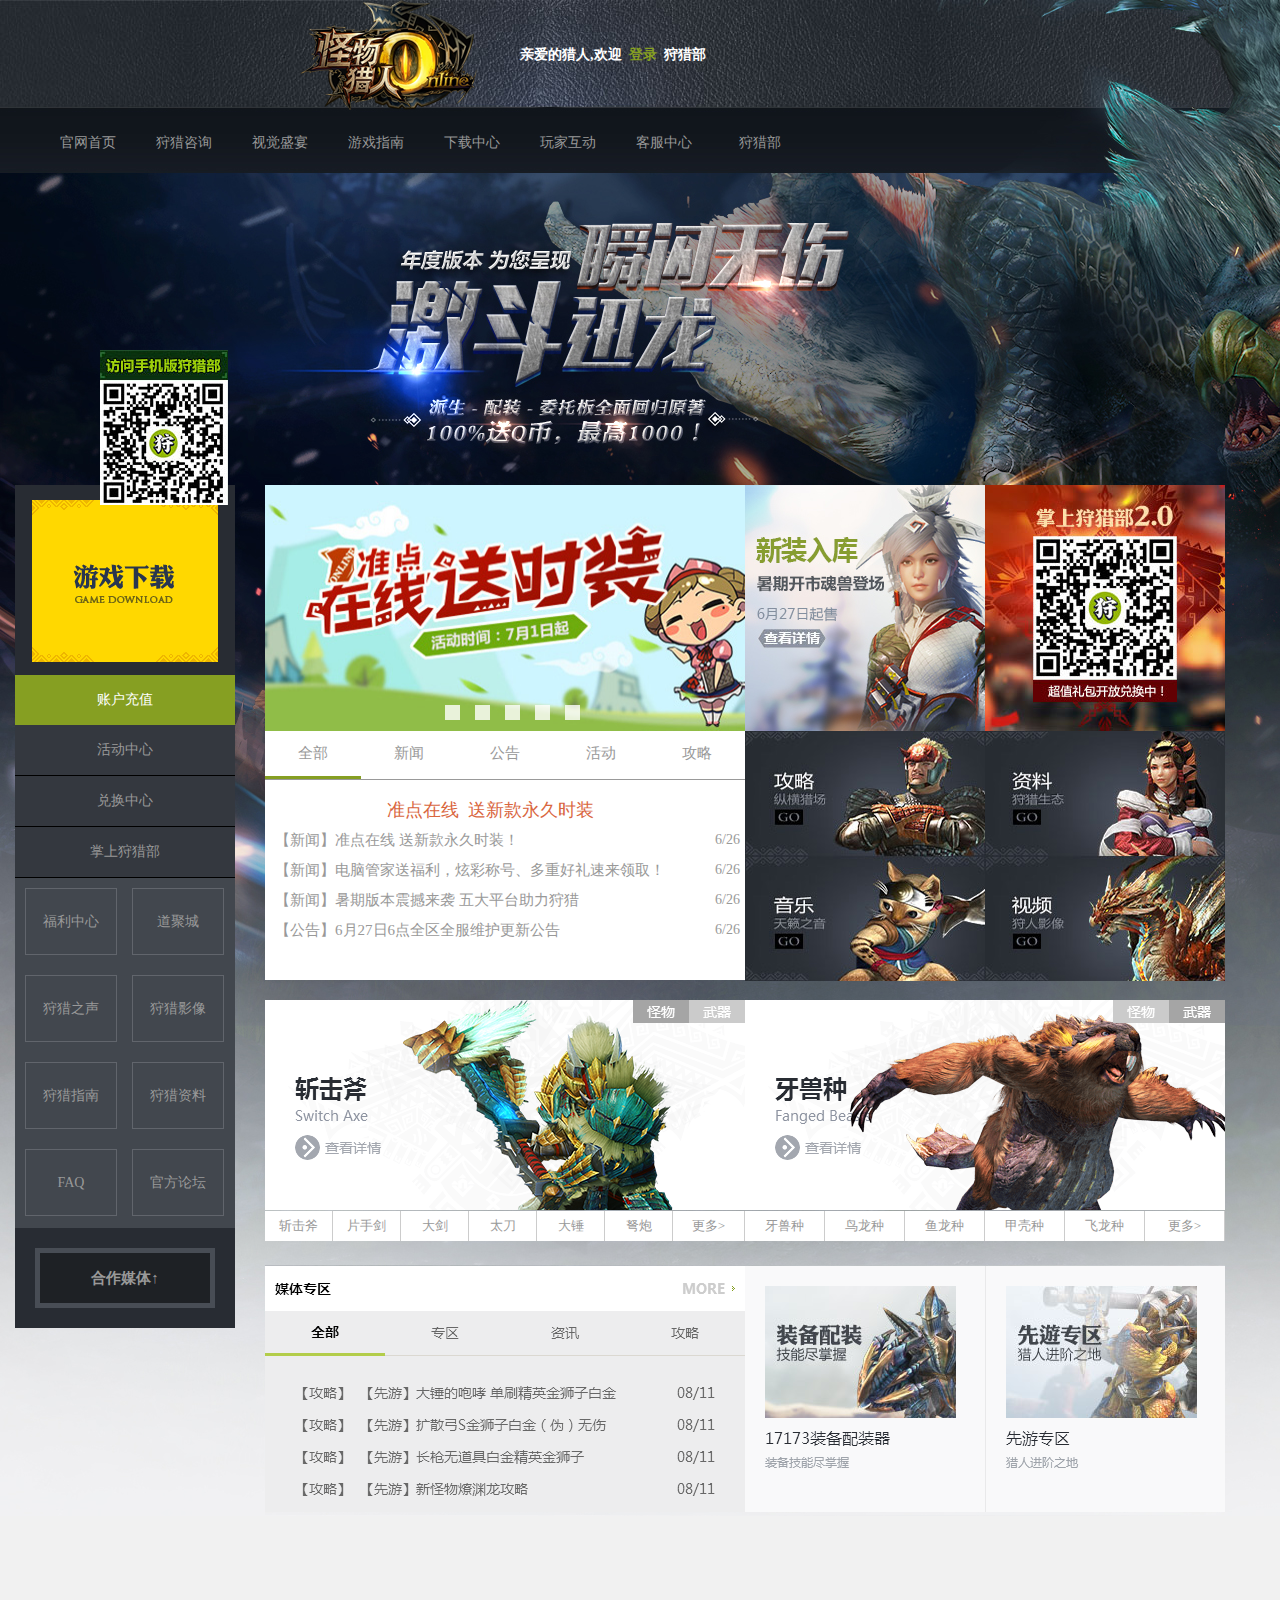
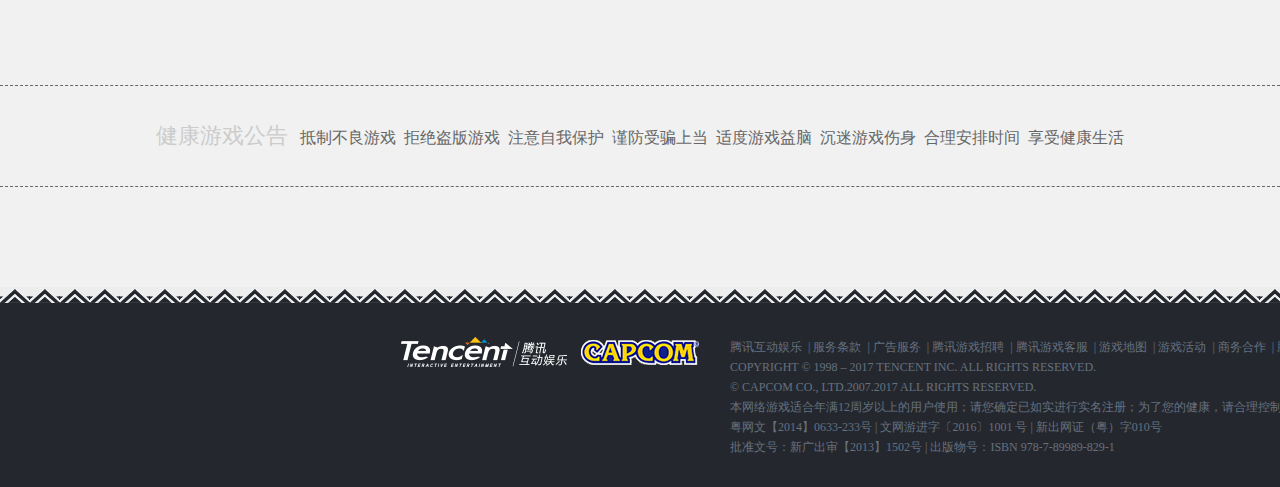
<file: MHO/index.html>
<!DOCTYPE html>
<html>
<head>
	<meta charset="utf-8">
	<meta http-equiv="X-UA-Compatible" content="IE=edge">
	<title>怪物猎人Online-MHO-官方网站-所有猎人在此集结</title>
	<link href="images/icon.ico" rel="shortcut icon">
	<link rel="stylesheet" type="text/css" href="css/style.css"/>
	<script src="js/jquery-3.1.1.min.js" type="text/javascript" charset="utf-8"></script>
	<script src="js/custom.js" type="text/javascript" charset="utf-8"></script>
</head>
<body>	
	<h1 class="h">怪物猎人OL</h2>	
		<div id="top">
			<h2><span>亲爱的猎人,欢迎<a href="">&ensp;登录&ensp;</a>狩猎部</span></h2>
		</div>
		<div id="nav">
			<div id="nav_row">
				<ul class="ulone">
					<li><a href="index.html" >官网首页</a></li>
					<li class="nav1"><a href="狩猎咨询.html">狩猎咨询</a>
						<ul class="nav2">
							<li><a href="#" target="_blank">官方新闻</a></li>
							<li><a href="#" target="_blank">官方公告</a></li>
							<li><a href="#" target="_blank">官方活动</a></li>
							<li><a href="#" target="_blank">官方攻略</a></li>
						</ul>
					</li>

					<li class="nav1"><a href="狩猎影像.html" target="_blank">视觉盛宴</a>
						<ul class="nav2">
							<li><a href="#" target="_blank">狩猎影像</a></li>
							<li><a href="#" target="_blank">龙珠视频</a></li>
							<li><a href="#" target="_blank">音频中心</a></li>
							<li><a href="#" target="_blank">高清壁纸</a></li>
							<li><a href="#" target="_blank">高清图集</a></li>
						</ul>
					</li>

					<li class="nav1"><a href="游戏指南.html" target="_blank">游戏指南</a>
						<ul class="nav2">
							<li><a href="狩猎部.html" target="_blank">狩猎部</a></li>
							<li><a href="#" target="_blank">狩猎指南</a></li>
							<li><a href="#" target="_blank">狩猎资料</a></li>
							<li><a href="#" target="_blank">猎人庄园</a></li>
						</ul>
					</li>

					<li class="nav1"><a href="#" target="_blank">下载中心</a>
						<ul class="nav2">
							<li><a href="#" target="_blank">客户端下载</a></li>
							<li><a href="#" target="_blank">APP下载</a></li>
							<li><a href="#" target="_blank">先遣之地</a></li>
						</ul>
					</li>

					<li class="nav1"><a href="#" target="_blank">玩家互动</a>
						<ul class="nav2">
							<li><a href="#" target="_blank">活动中心</a></li>
							<li><a href="#" target="_blank">官方论坛</a></li>
						</ul>
					</li>

					<li class="nav1"><a href="#" target="_blank">客服中心</a>
						<ul class="nav2">
							<li><a href="#" target="_blank">在线客服</a></li>
							<li><a href="#" target="_blank">客服专区</a></li>
							<li><a href="#" target="_blank">用户协议</a></li>
							<li><a href="#" target="_blank">封停查询</a></li>			
						</ul>
						<li><a href="狩猎部.html" target="_blank">狩猎部</a></li>
					</li>						
				</ul>	
			</div>
		</div>
		<div id="con">
			<div id="main">
				<div id="left">
					<a class="yxxz" href=""><img class="img_" src="images/yxxz.png" alt=""></a>
					<ul class="leftul">
						<li class="zhcz"><a href="#" target="_blank">账户充值</a></li>
						<li><a href="#" target="_blank">活动中心</a></li>
						<li><a href="#" target="_blank">兑换中心</a></li>
						<li><a href="狩猎部.html" target="_blank">掌上狩猎部</a></li>
					</ul>
					<ul class="leftul2">
						<li><a href="#">福利中心</a></li>
						<li><a href="#">道聚城</a></li>
						<li><a href="#">狩猎之声</a></li>
						<li><a href="#">狩猎影像</a></li>
						<li><a href="#">狩猎指南</a></li>
						<li><a href="#">狩猎资料</a></li>
						<li><a href="#">FAQ</a></li>
						<li><a href="#">官方论坛</a></li>
					</ul>
					<h3><span>合作媒体↑</span>						
						<ul class="ulul">
							<li><a href="#">17173</a></li>
							<li><a href="#">游戏频道</a></li>
							<li><a href="#">多玩游戏</a></li>
							<li><a href="#">太平洋游戏网</a></li>
							<li><a href="#">电玩巴士</a></li>
							<li><a href="#">叶子猪</a></li>
							<li><a href="#">131</a></li>
							<li><a href="#">游民星空</a></li>
							<li><a href="#">新浪游戏</a></li>
							<li><a href="#">超级玩家</a></li>
							<li><a href="#">爱拍</a></li>
							<li><a href="#">3DM</a></li>
							<li><a href="#">U9</a></li>
							<li><a href="#">易游</a></li>
							<li><a href="#">顺网</a></li>
							<li><a href="#">游侠网</a></li>
							<li><a href="#">766</a></li>
							<li><a href="#">178</a></li>
							<li><a href="#">52PK游戏网</a></li>
							<li><a href="#">特玩</a></li>
						</ul>
					</h3>					
				</div>

				<div id="right">
					<div id="up">
						<div id="upleft">
							<a id="a1" class="num"></a>
							<a id="a2" class="num"></a>
							<a id="a3" class="num"></a>
							<a id="a4" class="num"></a>
							<a id="a5" class="num"></a>
							<div id="photos" class="play">
								<img src="images/lb2.jpg" >  
								<img src="images/lb3.jpg" >  
								<img src="images/lb4.jpg" >  
								<img src="images/lb5.jpg" >  
								<img src="images/lb6.jpg" > 
							</div>							
						</div>
						<div class="upleft2">
							<ul>
								<li><a class="bot" href="#">全部</a></li>
								<li><a href="#">新闻</a></li>
								<li><a href="#">公告</a></li>
								<li><a href="#">活动</a></li>
								<li><a href="#">攻略</a></li>
							</ul>
							<p id="p1">
								<a class="ah" href="#" >准点在线&ensp;送新款永久时装</a>

								<a href="#" >【新闻】准点在线 送新款永久时装！</a>

								<a href="#" >【新闻】电脑管家送福利，炫彩称号、多重好礼速来领取！</a>

								<a href="#" >【新闻】暑期版本震撼来袭 五大平台助力狩猎</a>

								<a href="#" >【公告】6月27日6点全区全服维护更新公告</a>
							</p>
							<p id="p2">
								6/26

								6/26

								6/26

								6/26									
							</p>

						</div>
						<div id="upright">
							<div id="rt">
								<a href="#"><img src="images/poto.jpg" alt=""></a>
								<a href="#"><img src="images/poto2.jpg" alt=""></a>
							</div>
							<div id="rbot">
								<a href="#"><img src="images/vi.jpg" alt=""></a>
							</div>
						</div>
					</div>
					<div id="in">
						<div id="inl">
							<img src="images/w1.png" alt="">
							<ul>
								<li><a href="#">斩击斧</a></li>
								<li><a href="#">片手剑</a></li>
								<li><a href="#">大剑</a></li>
								<li><a href="#">太刀</a></li>
								<li><a href="#">大锤</a></li>
								<li><a href="#">弩炮</a></li>
								<li><a class="gd1" href="#">更多&gt;</a></li>
							</ul>
						</div>
						<div id="inr">
							<img src="images/g1.png" alt="">
							<ul>							
								<li><a href="#">牙兽种</a></li>
								<li><a href="#">鸟龙种</a></li>
								<li><a href="#">鱼龙种</a></li>
								<li><a href="#">甲壳种</a></li>
								<li><a href="#">飞龙种</a></li>
								<li><a class="gd2" href="#">更多&gt;</a></li>
							</ul>
						</div>
					</div>
					<div id="lower">							
					</div>
				</div>				
			</div>
		</div>
		<div id="FR">
			<p>
				<span>健康游戏公告</span> &nbsp;&nbsp;抵制不良游戏&nbsp;&nbsp;拒绝盗版游戏&nbsp;&nbsp;注意自我保护&nbsp;&nbsp;谨防受骗上当&nbsp;&nbsp;适度游戏益脑&nbsp;&nbsp;沉迷游戏伤身&nbsp;&nbsp;合理安排时间&nbsp;&nbsp;享受健康生活
			</p>
		</div>
		<div id="copyright">			
			<div id="botp">
				<div id="botimg">
					<a href="#"><img src="images/capcom.png" alt=""></a>					
				</div>
				<p>
					<a href="#">腾讯互动娱乐</a>&ensp;|
					<a href="">服务条款</a>&ensp;|
					<a href="">广告服务</a>&ensp;|
					<a href="">腾讯游戏招聘</a>&ensp;|
					<a href="">腾讯游戏客服</a>&ensp;|
					<a href="">游戏地图</a>&ensp;|
					<a href="">游戏活动</a>&ensp;|
					<a href="">商务合作</a>&ensp;|
					<a href="">腾讯网</a>&ensp;|
					<a href="">网站导航</a>&ensp;|
					<a href="">腾讯公司版权所有</a>
				</p>

				<p>COPYRIGHT © 1998 – 2017 TENCENT INC. ALL RIGHTS RESERVED.</p>
				<p>© CAPCOM CO., LTD.2007.2017 ALL RIGHTS RESERVED.	</p>
				<p>本网络游戏适合年满12周岁以上的用户使用；请您确定已如实进行实名注册；为了您的健康，请合理控制游戏时间。</p>
				<p>粤网文【2014】0633-233号 | 文网游进字〔2016〕1001 号 | 新出网证（粤）字010号</p>
				<p>批准文号：新广出审【2013】1502号 | 出版物号：ISBN 978-7-89989-829-1</p>
			</div>
		</div>

		<a class="fix" href="#"><img src="images/ewm.png" alt="Alternate Text"></a>
	</body>
	</html>
</file>
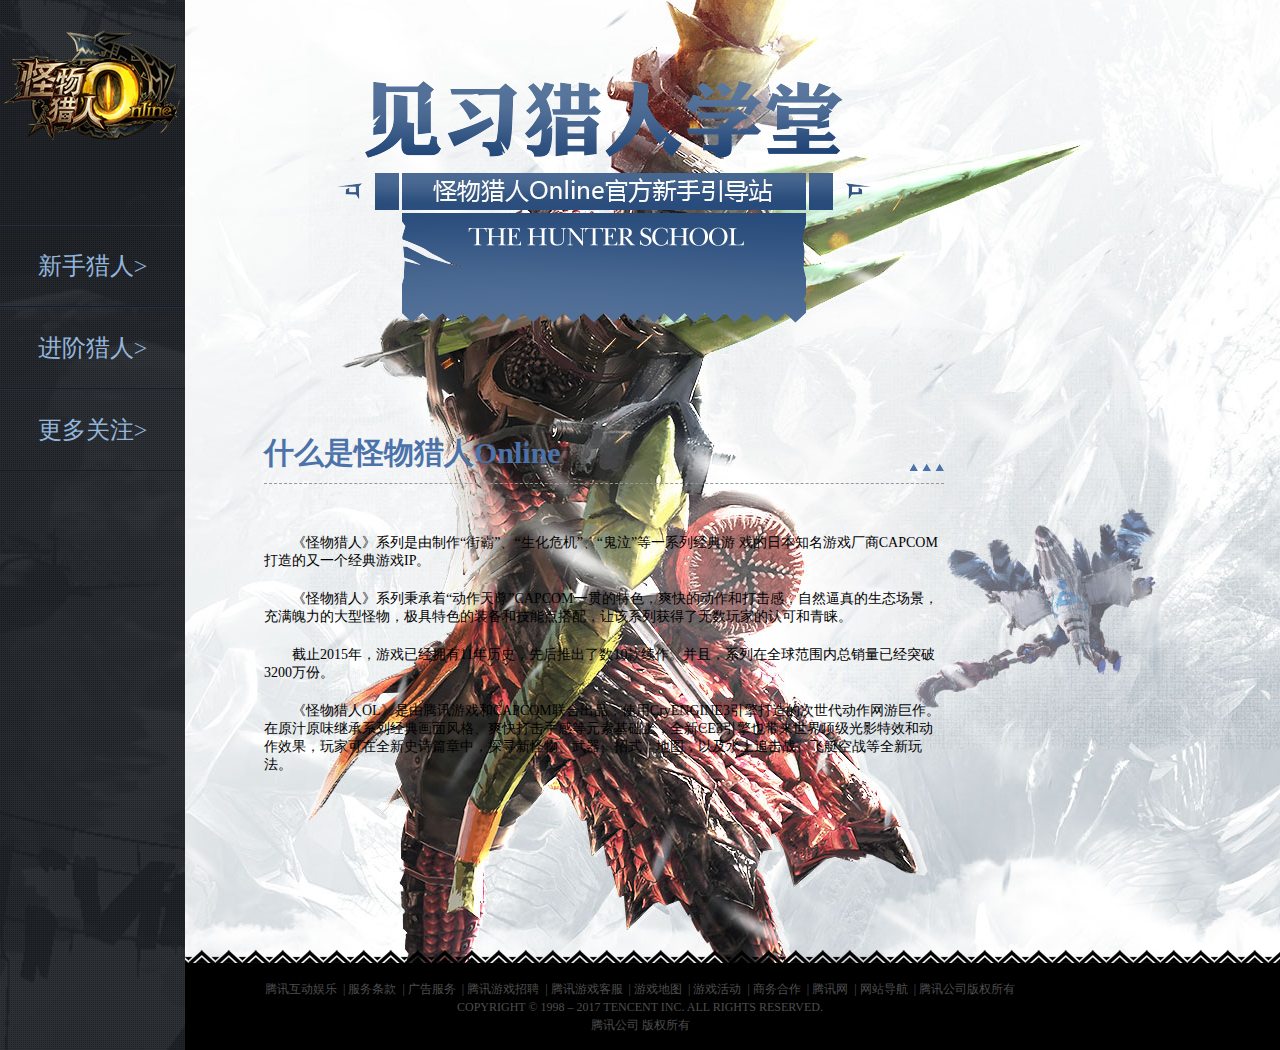
<file: MHO/游戏指南.html>
<!DOCTYPE html>
<html>
<head>
	<meta charset="utf-8">
	<meta http-equiv="X-UA-Compatible" content="IE=edge">
	<title>见习猎人学堂</title>
	<link href="images/icon.ico" rel="shortcut icon">
	<link rel="stylesheet" type="text/css" href="css/zn.css"/>
</head>
<body>
	<div id="con">
		<div id="L">
			<h2><a href="index.html"></a></h2>
			<ul>
				<li><a href="#">新手猎人></a></li>
				<li><a href="#">进阶猎人></a></li>
				<li><a href="#">更多关注></a></li>
			</ul>
		</div>
		<div id="main">
			<div id="main_news">
				<div id="h">
					
				</div>
				<div id="hot">
					<h2>什么是怪物猎人Online<img src="images/arr1.png" alt=""></h2>
					<div id="pp">
						<p>《怪物猎人》系列是由制作“街霸”、“生化危机”、“鬼泣”等一系列经典游		戏的日本知名游戏厂商CAPCOM打造的又一个经典游戏IP。
						</p>

						<p>
							《怪物猎人》系列秉承着“动作天尊”CAPCOM一贯的特色，爽快的动作和打击感，自然逼真的生态场景，充满魄力的大型怪物，极具特色的装备和技能点搭配，让该系列获得了无数玩家的认可和青睐。
						</p>

						<p>
							截止2015年，游戏已经拥有11年历史，先后推出了数10款续作。并且，系列在全球范围内总销量已经突破3200万份。
						</p>

						<p>
							《怪物猎人OL》是由腾讯游戏和CAPCOM联合出品，使用CryENGINE3引擎打造的次世代动作网游巨作。在原汁原味继承系列经典画面风格、爽快打击手感等元素基础上，全新CE3引擎也带来世界顶级光影特效和动作效果，玩家可在全新史诗篇章中，探寻新怪物、武器、招式、地图，以及水上追击战、飞艇空战等全新玩法。
						</p>
					</div>
				</div>
			</div>
			<div id="footer">			
				<div id="foot">				
					<p>
						<a href="#">腾讯互动娱乐</a>&ensp;|
						<a href="#">服务条款</a>&ensp;|
						<a href="#">广告服务</a>&ensp;|
						<a href="#">腾讯游戏招聘</a>&ensp;|
						<a href="#">腾讯游戏客服</a>&ensp;|
						<a href="#">游戏地图</a>&ensp;|
						<a href="#">游戏活动</a>&ensp;|
						<a href="#">商务合作</a>&ensp;|
						<a href="#">腾讯网</a>&ensp;|
						<a href="#">网站导航</a>&ensp;|
						<a href="#">腾讯公司版权所有</a>
					</p>
					<p>COPYRIGHT © 1998 – 2017 TENCENT INC. ALL RIGHTS RESERVED.</p>
					<p>腾讯公司 版权所有	</p>		
				</div>
			</div>
		</div>
	</div>
</body>
</html>
</file>
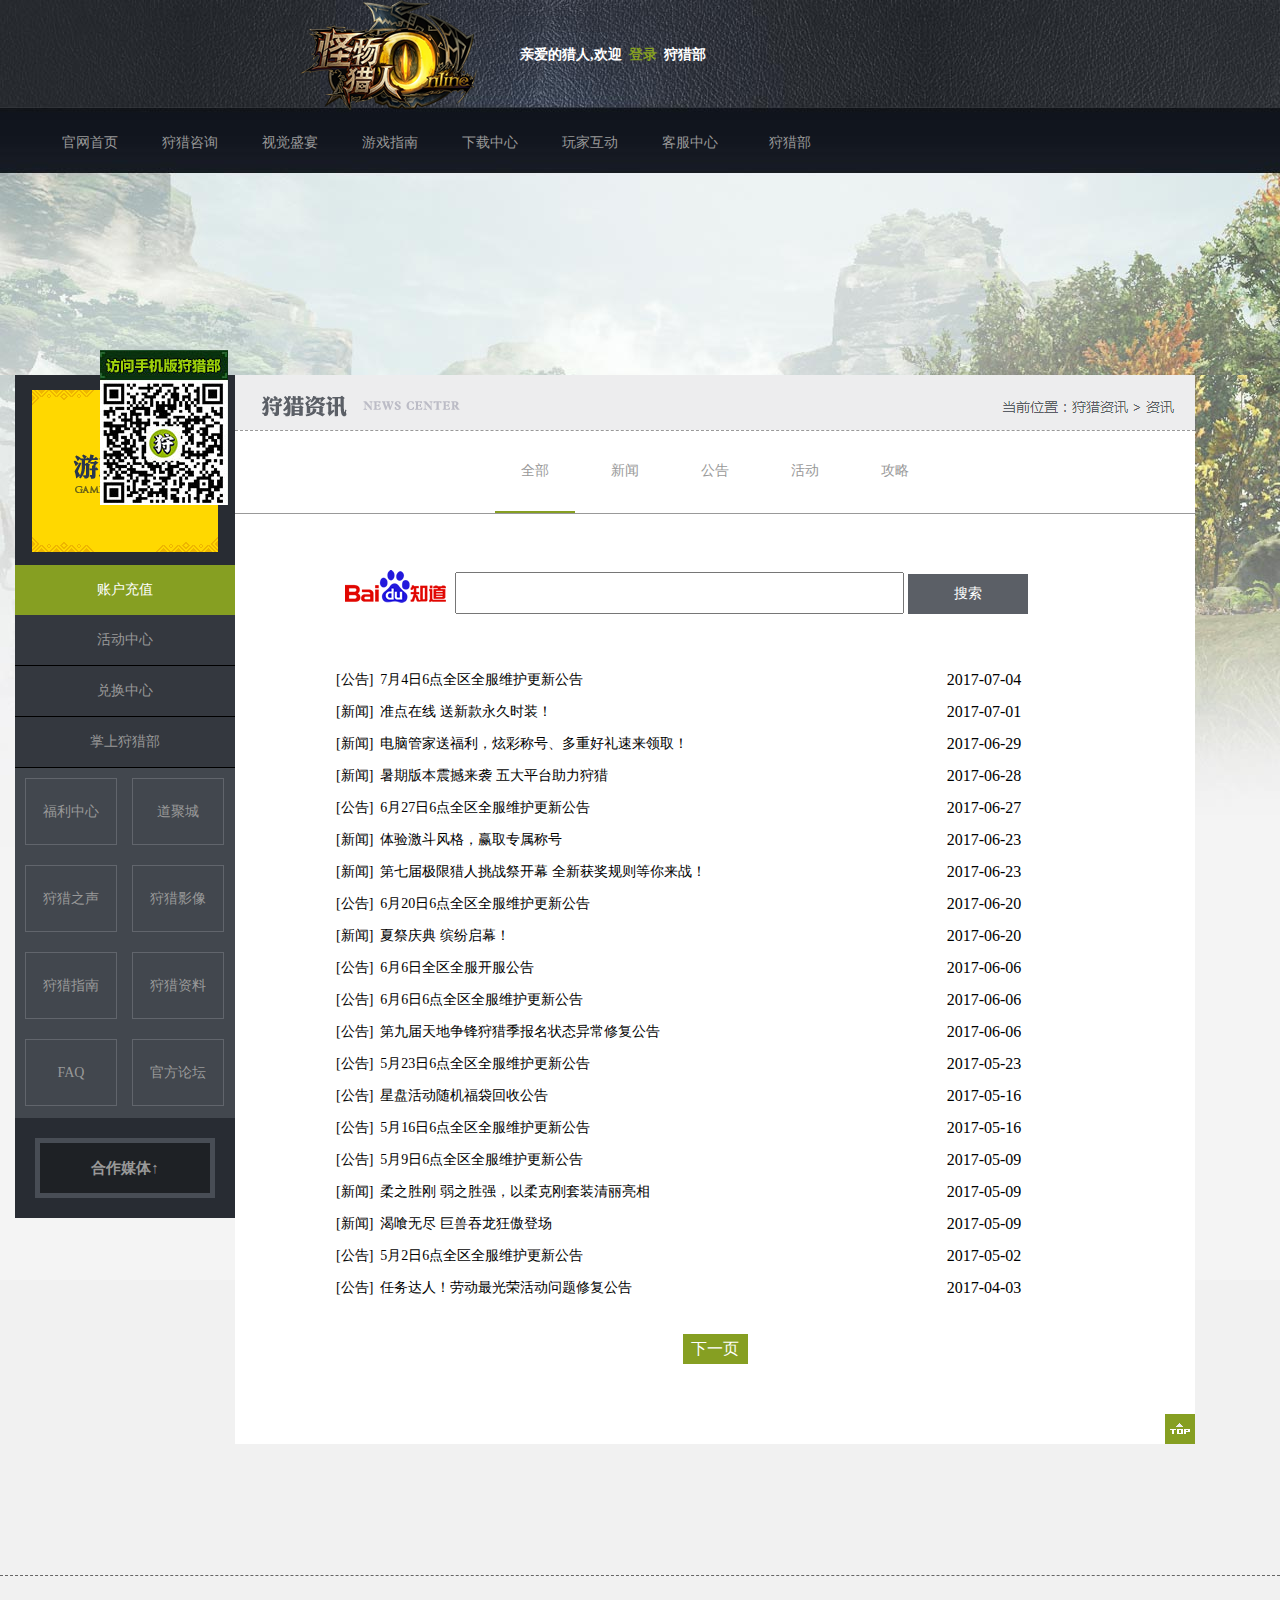
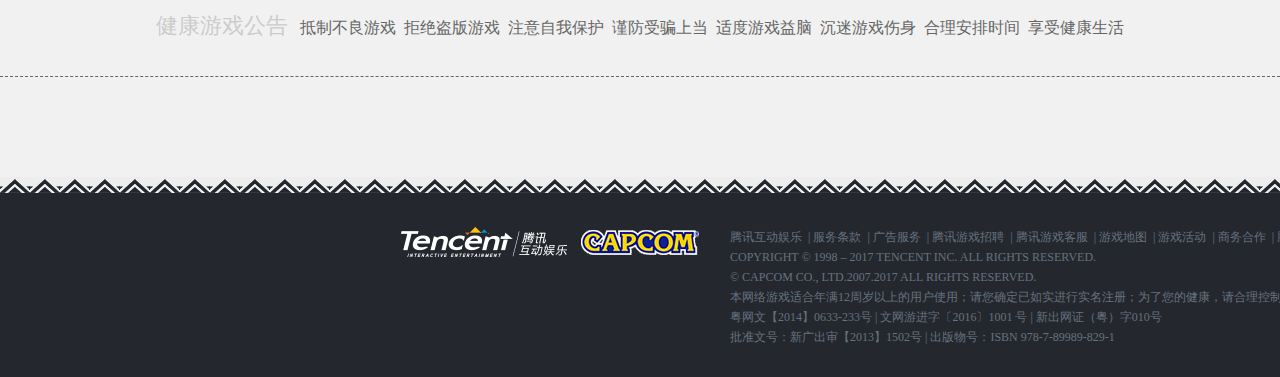
<file: MHO/狩猎咨询.html>
<!DOCTYPE html>
<html>
<head>
	<meta charset="utf-8">
	<meta http-equiv="X-UA-Compatible" content="IE=edge">
	<title>怪物猎人Online-MHO-官方网站-腾讯游戏-所有猎人在此集结</title>
	<link href="images/icon.ico" rel="shortcut icon">
	<link rel="stylesheet" type="text/css" href="css/zx.css"/>
</head>
<body>	
	<h1 class="h">怪物猎人OL</h2>	
		<div id="top">
			<h2><span>亲爱的猎人,欢迎<a href="">&ensp;登录&ensp;</a>狩猎部</span></h2>
		</div>
		<div id="nav">
			<div id="nav_row">
				<ul class="ulone">
					<li><a href="index.html">官网首页</a></li>
					<li class="nav1"><a href="狩猎咨询.html">狩猎咨询</a>
						<ul class="nav2">
							<li><a href="#" target="_blank">官方新闻</a></li>
							<li><a href="#" target="_blank">官方公告</a></li>
							<li><a href="#" target="_blank">官方活动</a></li>
							<li><a href="#" target="_blank">官方攻略</a></li>
						</ul>
					</li>

					<li class="nav1"><a href="狩猎影像.html" target="_blank">视觉盛宴</a>
						<ul class="nav2">
							<li><a href="#" target="_blank">狩猎影像</a></li>
							<li><a href="#" target="_blank">龙珠视频</a></li>
							<li><a href="#" target="_blank">音频中心</a></li>
							<li><a href="#" target="_blank">高清壁纸</a></li>
							<li><a href="#" target="_blank">高清图集</a></li>
						</ul>
					</li>

					<li class="nav1"><a href="游戏指南.html" target="_blank">游戏指南</a>
						<ul class="nav2">
							<li><a href="狩猎部.html" target="_blank">狩猎部</a></li>
							<li><a href="#" target="_blank">狩猎指南</a></li>
							<li><a href="#" target="_blank">狩猎资料</a></li>
							<li><a href="#" target="_blank">猎人庄园</a></li>
						</ul>
					</li>

					<li class="nav1"><a href="#" target="_blank">下载中心</a>
						<ul class="nav2">
							<li><a href="#" target="_blank">客户端下载</a></li>
							<li><a href="#" target="_blank">APP下载</a></li>
							<li><a href="#" target="_blank">先遣之地</a></li>
						</ul>
					</li>

					<li class="nav1"><a href="#" target="_blank">玩家互动</a>
						<ul class="nav2">
							<li><a href="#" target="_blank">活动中心</a></li>
							<li><a href="#" target="_blank">官方论坛</a></li>
						</ul>
					</li>

					<li class="nav1"><a href="#" target="_blank">客服中心</a>
						<ul class="nav2">
							<li><a href="#" target="_blank">在线客服</a></li>
							<li><a href="#" target="_blank">客服专区</a></li>
							<li><a href="#" target="_blank">用户协议</a></li>
							<li><a href="#" target="_blank">封停查询</a></li>			
						</ul>
						<li><a href="狩猎部.html" target="_blank">狩猎部</a></li>
					</li>						
				</ul>	
			</div>
		</div>
		<div id="con">
			<div id="main">
				<div id="left">
					<a class="yxxz" href=""><img class="img_" src="images/yxxz.png" alt=""></a>
					<ul class="leftul">
						<li class="zhcz"><a href="#" target="_blank">账户充值</a></li>
						<li><a href="#" target="_blank">活动中心</a></li>
						<li><a href="#" target="_blank">兑换中心</a></li>
						<li><a href="狩猎部.html" target="_blank">掌上狩猎部</a></li>
					</ul>
					<ul class="leftul2">
						<li><a href="#">福利中心</a></li>
						<li><a href="#">道聚城</a></li>
						<li><a href="#">狩猎之声</a></li>
						<li><a href="#">狩猎影像</a></li>
						<li><a href="#">狩猎指南</a></li>
						<li><a href="#">狩猎资料</a></li>
						<li><a href="#">FAQ</a></li>
						<li><a href="#">官方论坛</a></li>
					</ul>
					<h3><span>合作媒体↑</span>						
						<ul class="ulul">
							<li><a href="#">17173</a></li>
							<li><a href="#">游戏频道</a></li>
							<li><a href="#">多玩游戏</a></li>
							<li><a href="#">太平洋游戏网</a></li>
							<li><a href="#">电玩巴士</a></li>
							<li><a href="#">叶子猪</a></li>
							<li><a href="#">131</a></li>
							<li><a href="#">游民星空</a></li>
							<li><a href="#">新浪游戏</a></li>
							<li><a href="#">超级玩家</a></li>
							<li><a href="#">爱拍</a></li>
							<li><a href="#">3DM</a></li>
							<li><a href="#">U9</a></li>
							<li><a href="#">易游</a></li>
							<li><a href="#">顺网</a></li>
							<li><a href="#">游侠网</a></li>
							<li><a href="#">766</a></li>
							<li><a href="#">178</a></li>
							<li><a href="#">52PK游戏网</a></li>
							<li><a href="#">特玩</a></li>
						</ul>
					</h3>					
				</div>

				<div id="right">
					<div id="phead"></div>
					<ul class="pul">
						<li><a class="bor_bot" href="#">全部</a></li>
						<li><a href="#">新闻</a></li>
						<li><a href="#">公告</a></li>
						<li><a href="#">活动</a></li>
						<li><a href="#">攻略</a></li>
					</ul>
					<div id="pcon">
						<div id="pwp">
							<a href="https://www.baidu.com/" title=""><img src="images/bd.png" alt=""></a>
							<div id="pform">
								<form action="" method="get" accept-charset="utf-8">
									<input type="text" class="inp1">
									<input type="submit" value="搜索" class="inp2">		
								</form>
							</div>
						</div>
						<div id="pul">
							<ul>
								<li><span>2017-07-04</span><a href="#">[公告]&nbsp;&nbsp;7月4日6点全区全服维护更新公告</a></li>
								<li><span>2017-07-01</span><a href="#">[新闻]&nbsp;&nbsp;准点在线 送新款永久时装！</a></li>
								<li><span>2017-06-29</span><a href="#">[新闻]&nbsp;&nbsp;电脑管家送福利，炫彩称号、多重好礼速来领取！</a></li>
								<li><span>2017-06-28</span><a href="#">[新闻]&nbsp;&nbsp;暑期版本震撼来袭 五大平台助力狩猎</a></li>
								<li><span>2017-06-27</span><a href="#">[公告]&nbsp;&nbsp;6月27日6点全区全服维护更新公告</a></li>
								<li><span>2017-06-23</span><a href="#">[新闻]&nbsp;&nbsp;体验激斗风格，赢取专属称号</a></li>
								<li><span>2017-06-23</span><a href="#">[新闻]&nbsp;&nbsp;第七届极限猎人挑战祭开幕 全新获奖规则等你来战！</a></li>
								<li><span>2017-06-20</span><a href="#">[公告]&nbsp;&nbsp;6月20日6点全区全服维护更新公告</a></li>
								<li><span>2017-06-20</span><a href="#">[新闻]&nbsp;&nbsp;夏祭庆典 缤纷启幕！</a></li>
								<li><span>2017-06-06</span><a href="#">[公告]&nbsp;&nbsp;6月6日全区全服开服公告</a></li>
								<li><span>2017-06-06</span><a href="#">[公告]&nbsp;&nbsp;6月6日6点全区全服维护更新公告</a></li>
								<li><span>2017-06-06</span><a href="#">[公告]&nbsp;&nbsp;第九届天地争锋狩猎季报名状态异常修复公告</a></li>
								<li><span>2017-05-23</span><a href="#">[公告]&nbsp;&nbsp;5月23日6点全区全服维护更新公告</a></li>
								<li><span>2017-05-16</span><a href="#">[公告]&nbsp;&nbsp;星盘活动随机福袋回收公告</a></li>
								<li><span>2017-05-16</span><a href="#">[公告]&nbsp;&nbsp;5月16日6点全区全服维护更新公告</a></li>
								<li><span>2017-05-09</span><a href="#">[公告]&nbsp;&nbsp;5月9日6点全区全服维护更新公告</a></li>
								<li><span>2017-05-09</span><a href="#">[新闻]&nbsp;&nbsp;柔之胜刚 弱之胜强，以柔克刚套装清丽亮相</a></li>
								<li><span>2017-05-09</span><a href="#">[新闻]&nbsp;&nbsp;渴喰无尽 巨兽吞龙狂傲登场</a></li>
								<li><span>2017-05-02</span><a href="#">[公告]&nbsp;&nbsp;5月2日6点全区全服维护更新公告</a></li>
								<li><span>2017-04-03</span><a href="#">[公告]&nbsp;&nbsp;任务达人！劳动最光荣活动问题修复公告</a></li>
							</ul>
						</div>
						<div id="news">
							<a href="#">下一页</a>
						</div>
					</div>
					<div id="ptop">
						<a href="#"></a>
					</div>
					
				</div>				
			</div>
		</div>
		<div id="FR">
			<p>
				<span>健康游戏公告</span> &nbsp;&nbsp;抵制不良游戏&nbsp;&nbsp;拒绝盗版游戏&nbsp;&nbsp;注意自我保护&nbsp;&nbsp;谨防受骗上当&nbsp;&nbsp;适度游戏益脑&nbsp;&nbsp;沉迷游戏伤身&nbsp;&nbsp;合理安排时间&nbsp;&nbsp;享受健康生活
			</p>
		</div>
		<div id="copyright">			
			<div id="botp">
				<div id="botimg">
					<a href="#"><img src="images/capcom.png" alt=""></a>					
				</div>
				<p>
					<a href="#">腾讯互动娱乐</a>&ensp;|
					<a href="">服务条款</a>&ensp;|
					<a href="">广告服务</a>&ensp;|
					<a href="">腾讯游戏招聘</a>&ensp;|
					<a href="">腾讯游戏客服</a>&ensp;|
					<a href="">游戏地图</a>&ensp;|
					<a href="">游戏活动</a>&ensp;|
					<a href="">商务合作</a>&ensp;|
					<a href="">腾讯网</a>&ensp;|
					<a href="">网站导航</a>&ensp;|
					<a href="">腾讯公司版权所有</a>
				</p>

				<p>COPYRIGHT © 1998 – 2017 TENCENT INC. ALL RIGHTS RESERVED.</p>
				<p>© CAPCOM CO., LTD.2007.2017 ALL RIGHTS RESERVED.	</p>
				<p>本网络游戏适合年满12周岁以上的用户使用；请您确定已如实进行实名注册；为了您的健康，请合理控制游戏时间。</p>
				<p>粤网文【2014】0633-233号 | 文网游进字〔2016〕1001 号 | 新出网证（粤）字010号</p>
				<p>批准文号：新广出审【2013】1502号 | 出版物号：ISBN 978-7-89989-829-1</p>
			</div>
		</div>

		<a class="fix" href="#"><img src="images/ewm.png" alt="Alternate Text"></a>
	</body>
	</html>
</file>
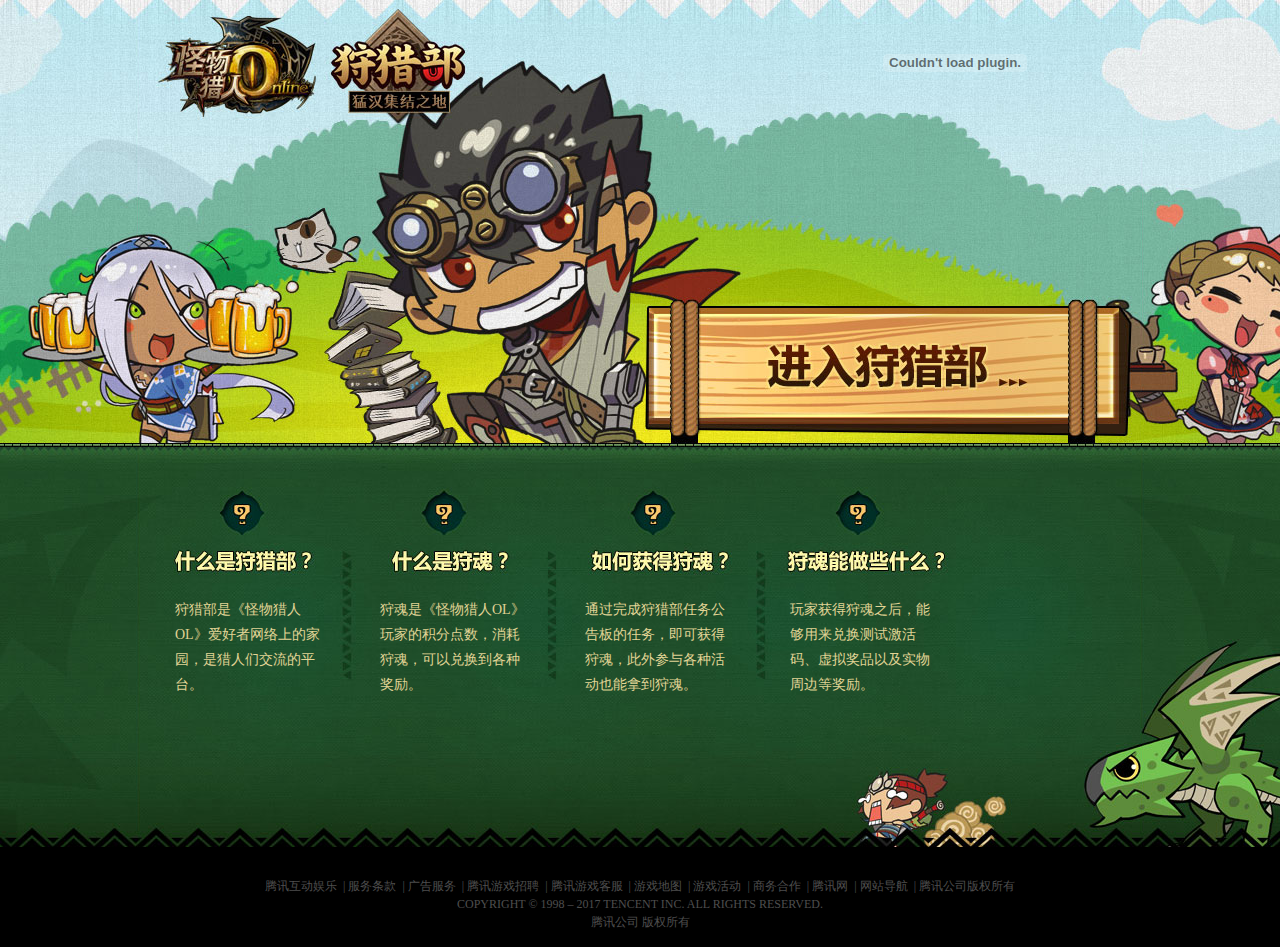
<file: MHO/狩猎部.html>
<!DOCTYPE html>
<html>
<head>
	<meta charset="utf-8">
	<meta http-equiv="X-UA-Compatible" content="IE=edge">
	<title>狩猎部</title>
	<link href="images/icon.ico" rel="shortcut icon">
	<link rel="stylesheet" type="text/css" href="css/slb.css"/>
</head>
<body>
	
	<div id="header_swf">
		<object id="header_swf_swf" name="header_swf_swf" autostart=true classid="clsid:d27cdb6e-ae6d-11cf-96b8-444553540000" codebase="http://fpdownload.macromedia.com/pub/shockwave/cabs/flash/swflash.cab#version=9,0,0,0" width="450" height="125">	
			<param name="movie" value="http://ossweb-img.qq.com/images/mho/act/a20131206guild/header_swf.swf">
			<param name="base" value="">
			<param name="wmode" value="transparent">
			<param name="allowfullscreen" value="true">
			<param name="allowScriptAccess" value="always">
			<param name="quality" value="high">
			<param name="flashvars" value="">
			<param name="play" value="true">
			<embed id="header_swf_swf_embed" autostart=true name="header_swf_swf_embed" src="http://ossweb-img.qq.com/images/mho/act/a20131206guild/header_swf.swf" autostart=true width="450" height="125" base="" wmode="transparent" allowfullscreen="true" allowscriptaccess="always" quality="high" flashvars="" type="application/x-shockwave-flash" pluginspage="http://www.macromedia.com/go/getflashplayer">
			</object>
		</div>
		<div id="main">	
			<div id="in">				
				<a href="index.html"></a>				
			</div>
			<div id="in_in">
				<div id="in_in_in">
					<ul>
						<li>狩猎部是《怪物猎人OL》爱好者网络上的家园，是猎人们交流的平台。</li>
						<li>狩魂是《怪物猎人OL》玩家的积分点数，消耗狩魂，可以兑换到各种奖励。
						</li>
						<li>通过完成狩猎部任务公告板的任务，即可获得狩魂，此外参与各种活动也能拿到狩魂。
						</li>
						<li>玩家获得狩魂之后，能够用来兑换测试激活码、虚拟奖品以及实物周边等奖励。
						</li>
					</ul>
				</div>
			</div>
			<div id="footer">			
				<div id="foot">				
					<p>
						<a href="#">腾讯互动娱乐</a>&ensp;|
						<a href="#">服务条款</a>&ensp;|
						<a href="#">广告服务</a>&ensp;|
						<a href="#">腾讯游戏招聘</a>&ensp;|
						<a href="#">腾讯游戏客服</a>&ensp;|
						<a href="#">游戏地图</a>&ensp;|
						<a href="#">游戏活动</a>&ensp;|
						<a href="#">商务合作</a>&ensp;|
						<a href="#">腾讯网</a>&ensp;|
						<a href="#">网站导航</a>&ensp;|
						<a href="#">腾讯公司版权所有</a>
					</p>
					<p>COPYRIGHT © 1998 – 2017 TENCENT INC. ALL RIGHTS RESERVED.</p>
					<p>腾讯公司 版权所有	</p>		
				</div>
			</div>
		</div>

	</body>
	</html>
</file>
<file: MHO/css/style.css>
* {
	padding: 0;
	margin: 0;
}

body {
	background-image: url(../images/bg.jpg);
	background-repeat: no-repeat;
	background-color: #F1F1F1;
}

h1 {
	display: none;
}

ul {
	list-style-type: none;
}

#top {
	width: 100%;
	height: 110px;
}

#top h2 {
	background-image: url(../images/logo3.png);
	background-repeat: no-repeat;
	width: 500px;
	height: 110px;
	line-height: 110px;
	font-size: 14px;
	color: #fff;
	margin-left: 300px;
	font-family: 黑体;
}

h2 span {
	padding-left: 220px;
}

h2 span a {
	font-family: 黑体;
	color: #869F22;
	text-decoration: none;
}

#nav {
	height: 65px;
}

#nav_row {
	width: 1200px;
	height: 65px;
	margin: 0 auto;
	text-align: left;
}

.ulone li {
	float: left;
	padding: 0px 8px;
}

.ulone li.nav1 {
	position: relative;
}

.ulone {
	display: inline-block;
}

.ulone li a {
	display: block;
	color: #999;
	font-family: 黑体;
	font-size: 14px;
	width: 80px;
	height: 65px;
	line-height: 65px;
	text-align: center;
	text-decoration: none;
}

.ulone li a:hover {
	color: #fff;
}

.nav2 {
	display: none;
	width: 100px;
	background: rgba(0, 0, 0, 0.8);
	position: absolute;
	top: 95%;
	left: -5px;
}

.nav2 li {
	padding: 5px;
}

.ulone .nav2 li a {
	display: block;
	width: 90px;
	height: 30px;
	line-height: 30px;
	text-align: center;
	color: #fff;
	background: rgba(0, 0, 0, 0.0);
}

.ulone .nav2 li a:hover {
	background-color: #869F22;
}

.ulone li:hover ul {
	display: block;
}

#con {
	margin: 310px auto 0;
	width: 100%;
	height: 1200px;
	background-image: url(../images/bg2.jpg);
	background-repeat: no-repeat;
}

#main {
	width: 1250px;
	margin: auto;
}

#left {
	width: 220px;
	height: 1000px;
	float: left;
	margin-right: 30px;
}

#right {
	float: left;
	width: 960px;
	position: relative;
}

#up {
	width: 960px;
	height: 500px;
	float: left;
}

#in {
	margin-top: 15px;
	width: 960px;
	height: 250px;
	float: left;
}

#lower {
	margin-top: 15px;
	width: 960px;
	height: 250px;
	float: left;
	background: url(../images/bot.png);
}

.img_ {
	padding: 10px;
}

.leftul li+li {
	border-bottom: 1px solid #000;
}

.leftul li a {
	text-align: center;
	display: block;
	color: #999;
	background-color: #34383F;
	text-decoration: none;
	width: 220px;
	height: 50px;
	line-height: 50px;
	font-family: 微软雅黑;
	font-size: 14px;
}

.leftul li a:hover {
	color: #fff;
}

.leftul .zhcz a {
	background: #869F22;
	color: #fff;
}

#left .yxxz {
	padding: 5px 0;
	display: block;
	width: 220px;
	height: 180px;
	text-align: center;
	background: #282C33;
}

#left .leftul2 {
	height: 350px;
	background: #42474E;
}

#left .leftul2 li {
	float: left;
	width: 87px;
	padding: 10px;
}

#left .leftul2 li a {
	border: 1px solid #61656C;
	text-decoration: none;
	color: #999;
	display: block;
	font-size: #999;
	background: #42474E;
	text-align: center;
	width: 90px;
	height: 65px;
	line-height: 65px;
	font-size: 14px;
	font-family: 微软雅黑;
}

#left .leftul2 li a:hover {
	background: #ccc;
	color: #000;
	transition: 1s all;
}

#left h3 {
	background: #282C33;
	padding: 20px;
	position: relative;
}

#left h3 span {
	display: block;
	text-align: center;
	width: 170px;
	height: 50px;
	line-height: 50px;
	border: 5px solid #484D55;
	background: #1E2125;
	text-decoration: none;
	font-family: 黑体;
	font-size: 15px;
	color: #999;
}

#left h3:hover .ulul {
	display: block;
}

#left h3 .ulul {
	display: none;
	background: #1E2125;
	border: 5px solid #484D55;
	position: absolute;
	top: -785px;
	left: 20px;
}

#left h3 .ulul a {
	display: block;
	width: 170px;
	height: 40px;
	line-height: 40px;
	text-align: center;
	color: #999;
	font-size: 14px;
	text-decoration: none;
}

#left h3 .ulul a:hover {
	background: #484D55;
}

#upleft {
	position: absolute;
	/*--绝对定位，方便子元素的定位*/
	width: 480px;
	height: 246px;
	overflow: hidden;
}

#photos img {
	float: left;
	width: 480px;
	height: 246px;
}

/*.play {
	animation: ma 10s ease-out infinite alternate;
	
}*/

@keyframes ma {

	/*---每图片切换有两个阶段：位移切换和静置。中间的效果可以任意定制----*/
	0%,
	20% {
		margin-left: 0px;
	}

	25%,
	40% {
		margin-left: -480px;
	}

	45%,
	60% {
		margin-left: -960px;
	}

	65%,
	80% {
		margin-left: -1440px;
	}

	85%,
	100% {
		margin-left: -1920px;
	}
}

.num {
	position: absolute;
	z-index: 10;
	display: inline-block;
	right: 165px;
	top: 220px;
	background: #fff;
	width: 15px;
	height: 15px;
	cursor: pointer;
	color: #fff;
	text-align: center;
	opacity: 0.8;
}

.num:hover {
	background: #869F22;
}

.num:hover,
#photos:hover {
	animation-play-state: paused;
}

.num:nth-child(2) {
	margin-right: 30px;
}

.num:nth-child(3) {
	margin-right: 60px;
}

.num:nth-child(4) {
	margin-right: 90px;
}

.num:nth-child(5) {
	margin-right: 120px;
}

#a1:hover~#photos {
	animation: ma1 .5s ease-out forwards;
}

#a2:hover~#photos {
	animation: ma2 .5s ease-out forwards;
}

#a3:hover~#photos {
	animation: ma3 .5s ease-out forwards;
}

#a4:hover~#photos {
	animation: ma4 .5s ease-out forwards;
}

#a5:hover~#photos {
	animation: ma5 .5s ease-out forwards;
}

@keyframes ma1 {
	0% {
		margin-left: -1920px;
	}

	100% {
		margin-left: -0px;
	}
}

@keyframes ma2 {
	0% {
		margin-left: -1920px;
	}

	100% {
		margin-left: -480px;
	}
}

@keyframes ma3 {
	100% {
		margin-left: -960px;
	}
}

@keyframes ma4 {
	100% {
		margin-left: -1440px;
	}
}

@keyframes ma5 {
	100% {
		margin-left: -1920px;
	}
}

.upleft2 ul {
	border-bottom: 1px solid #999;
	background: #fff;
	margin-top: 246px;
	width: 480px;
	height: 48px;
}

.upleft2 li {
	float: left;
}

.upleft2 li a {
	display: block;
	text-align: center;
	font-family: 黑体;
	font-size: 15px;
	width: 96px;
	height: 45px;
	line-height: 45px;
	color: #999;
	text-decoration: none;
}

.upleft2 li a:hover {
	border-bottom: 3px solid #869F22;
}

.upleft2 .bot {
	border-bottom: 3px solid #869F22;
}

#p1 {
	float: left;
	background: #fff;
	width: 450px;
	height: 200px;
}

#p1 a {
	padding: 5px 10px;
	display: block;
	height: 20px;
	line-height: 50px;
	text-align: left;
	text-decoration: none;
	color: #999;
	font-size: 15px;
	font-family: 微软雅黑;
}

#p1 a:hover {
	text-decoration: underline;
	text-decoration-color: #999;
}

#p1 .ah {
	color: #D9663E;
	font-size: 18px;
	text-align: center;
}

#p1 .ah:hover {
	/*text-decoration-color: #D9663E;*/
	-moz-text-decoration-color: #D9663E;
}

#p2 {
	float: left;
	width: 30px;
	height: 155px;
	padding: 45px 10px 0 0;
	line-height: 30px;
	background: #fff;
	text-align: left;
	color: #999;
	font-size: 14px;
	font-family: 微软雅黑;
}

.gg {
	display: block;
	background: rgba(0, 0, 0, 0.5);
	color: #fff;
	text-align: center;
	width: 90px;
	height: 30px;
	line-height: 30px;
	font-size: 14px;
}

#upright {
	position: absolute;
	top: 0;
	left: 480px;
	float: left;
	width: 480px;
	height: 495px;
	background: #fff;
}

#rt a {
	display: block;
	float: left;
}

#rbot a {
	display: block;
	width: 480px;
	height: 250px;
	float: left;
	margin-top: -4px;
}

#in #inl .gd1 {
	width: 71px;
}

.gd2 {
	width: 76px;
}

.gd1,
.gd2 {
	text-align: center;
	display: block;
	height: 30px;
	border: 0;
	background: #fff;
}

#inl,
#inr {
	float: left;
}

#inl li,
#inr li {
	float: left;
	margin-top: -3px;
}

#inl li a,
#inr li a {
	text-decoration: none;
	color: #999;
	font-size: 13px;
	background: #fff;
	text-align: center;
	display: block;
	height: 30px;
	line-height: 30px;
	border-right: 1px solid #ccc;
}

#inl li a {
	width: 67px;
}

#inr li a {
	width: 79px;
}

#inl li a:hover,
#inr li a:hover {
	background: #869F22;
	color: #fff;
}

.fix {
	display: block;
	width: 130px;
	height: 155px;
	position: fixed;
	top: 350px;
	left: 100px;
}

#FR {
	width: 100%;
	height: 100px;
	line-height: 100px;
	border-top: 1px dashed #666;
	border-bottom: 1px dashed #666;
	clear: both;
}

#FR p {
	text-align: center;
	height: 100px;
	line-height: 100px;
	color: #666;
	font-family: 微软雅黑;
}

#FR p span {
	color: #ccc;
	font-size: 22px;
}

#copyright {
	width: 100%;
	height: 200px;
	background: url(../images/botbg.png) repeat-x #24282E;
	margin-top: 100px;
}

#botp {
	/*border:1px solid red;*/
	float: left;
	clear: both;
	width: 1150px;
	height: 130px;
	text-align: left;
	margin: 50px 0 0 350px;
}

#botimg {
	float: left;
	width: 350px;
	height: 130px;
	text-align: right;
	padding-right: 30px;
	/*border:1px solid red;*/
}

#botp p,
#botp p a {
	line-height: 20px;
	text-decoration: none;
	color: #66707F;
	font-family: 微软雅黑;
	font-size: 12px;
}
</file>
<file: MHO/css/zn.css>
* {
	padding: 0;
	margin: 0;
}

ul {
	list-style-type: none;
}

#L {
	width: 185px;
	height: 1145px;
	position: fixed;
	left: 0;
	top: 0;
	background: url(../images/left.png) no-repeat top center;
}

#L h2,
#L h2 a {
	display: block;
	width: 185px;
	height: 165px;
	margin: 30px auto;
	background: url(../images/logo3.png) no-repeat top center;
}

#L li {
	width: 185px;
	height: 80px;
	border-top: 1px solid #26303c;
	border-bottom: 1px solid #181d23;
	text-align: center;
}

#L li a {
	width: 170px;
	height: 80px;
	line-height: 80px;
	font-size: 24px;
	text-decoration: none;
	text-align: center;
	font-family: 黑体;
	color: #93b5dc;
}

#L li a:hover {
	color: #fff;
}

#main {
	width: 100%;
	height: 1000px;
	background: url(../images/bg001.jpg) no-repeat top right;
}

#main_news {
	/*border:1px solid red;*/
	width: 680px;
	height: 870px;
	margin-left: 264px;
	padding-top: 80px;
}

#h {
	/*border:1px solid red;*/
	width: 534px;
	height: 243px;
	margin: 0 auto;
	background: url(../images/slogan.png) no-repeat top center;
	margin-bottom: 100px;
}

#hot {
	width: 680px;
	height: 341px;
}

#hot h2 {
	float: left;
	width: 680px;
	height: 60px;
	font-size: 30px;
	font-family: 微软雅黑;
	font-weight: bold;
	color: #4B73A9;
	text-align: left;
	line-height: 60px;
	border-bottom: 1px dashed #999;
}

#hot h2 img {
	float: right;
	padding-top: 40px;
}

#pp {
	clear: both;
	width: 680px;
	height: 300px;
	padding-top: 30px;
}

#pp p {
	display: block;
	text-indent: 2em;
	font-family: 微软雅黑;
	font-size: 14px;
	margin-top: 20px;
}

#footer {
	clear: both;
	width: 100%;
	height: 100px;
	background: url(../images/f.png) repeat-x 0 0;
}

#foot {
	clear: both;
	width: 800px;
	height: 70px;
	margin: 0 auto;
	padding-top: 30px;
}

#foot p,
#foot p a {
	text-align: center;
	line-height: 18px;
	text-decoration: none;
	color: #4E4E4E;
	font-family: 微软雅黑;
	font-size: 12px;
}
</file>
<file: MHO/css/zx.css>
*{
			padding: 0;
			margin: 0;
		}
		body{
			background-image: url(../images/bg01.jpg);
			background-repeat: no-repeat;	
			background-color: #F1F1F1;		
		}		
		h1{			display: none;		}
		ul{			list-style-type: none;	}		
		#top{
			width: 100%;
			height: 110px;			
		}
		#top h2{			
			background-image: url(../images/logo3.png);
			background-repeat: no-repeat;
			width: 500px;
			height: 110px;
			line-height: 110px;
			font-size: 14px;
			color: #fff;
			margin-left: 300px;
			font-family: 黑体;	 		
		}
		h2 span{
			padding-left: 220px;
		}
		h2 span a{
			font-family: 黑体;
			color: #869F22;			
			text-decoration: none;
		}
		#nav{			
			height: 65px;			
		}
		#nav_row{
			width: 1200px;
			height: 65px;
			margin: 0 auto;
			text-align: left;
		}		
		.ulone li{					
			float: left;
			padding:0px 10px;
		}	
		.ulone li.nav1{
			position: relative;
		}			
		.ulone{
			display: inline-block;
		}
		.ulone li a{			
			display: block;
			color: #999;
			font-family: 黑体;
			font-size: 14px;
			width: 80px;
			height: 65px;
			line-height: 65px;
			text-align: center;
			text-decoration: none;
		}
		.ulone li a:hover{
			color: #fff;
		}
		.nav2{	
			display: none;		
			width: 100px;
			background:rgba(0,0,0,0.8);			
			position: absolute;	
			top: 95%;
			left: -5px;	
		}
		.nav2 li{
			padding: 5px;
		}
		.ulone .nav2 li a{
			display: block;
			width: 90px;
			height: 30px;
			line-height: 30px;
			text-align: center;
			color: #fff;
			background: rgba(0,0,0,0.0);
		}
		.ulone .nav2 li a:hover{
			background-color: #869F22;
		}
		
		.ulone li:hover ul{
			display: block;
		}	
		#con{
			margin:200px auto 0;
			width: 100%;
			height:1200px;
			background-image: url(../images/bg02.jpg);
			background-repeat: no-repeat;
		}	
		#main{
			width: 1250px;
			margin: auto ;			
		}
		#left{
			width: 220px;
			height: 1000px;
			float: left;
		}
		#right{
			float: left;
			width: 960px;
			height: 1069px;
			position: relative;	
			background: #fff;		
		}
		#up{
			width: 960px;
			height: 500px;
			float: left;
		}
		#in{	
			margin-top: 15px;
			width: 960px;
			height: 250px;
			float: left;
		}
		#lower{
			margin-top: 15px;
			width: 960px;
			height: 250px;
			float: left;
			background: url(../images/bot.png);
		}
		.img_{
			padding: 10px;
		}
		.leftul li+li{			
			border-bottom: 1px solid #000;
		}
		.leftul li a {
			text-align: center;
			display: block;
			color: #999;
			background-color: #34383F;
			text-decoration: none;
			width: 220px;
			height: 50px;
			line-height: 50px;
			font-family: 微软雅黑;
			font-size: 14px;
		}
		.leftul li a:hover{
			color: #fff;
		}
		.leftul .zhcz a{			
			background: #869F22;
			color: #fff;
		}
		#left .yxxz{
			padding: 5px 0;
			display: block;
			width: 220px;
			height: 180px;
			text-align: center;
			background: #282C33;
		}
		#left .leftul2{
			height: 350px;
			background: #42474E;
		}
		#left .leftul2 li{
			float: left;
			width: 87px;			
			padding: 10px;			
		}
		#left .leftul2 li a{
			border:1px solid #61656C;
			text-decoration: none;
			color: #999;
			display: block;
			font-size: #999;
			background: #42474E;
			text-align: center;
			width: 90px;
			height: 65px;
			line-height: 65px;
			font-size: 14px;
			font-family: 微软雅黑;
		}
		#left .leftul2 li a:hover{
			background: #ccc;
			color: #000;
			transition: 1s all;
		}
		#left h3{
			background: #282C33;
			padding:20px; 				
			position: relative;		
		}
		#left h3 span{
			display: block;
			text-align: center;
			width: 170px;
			height: 50px;
			line-height: 50px;
			border:5px solid #484D55; 
			background: #1E2125;
			text-decoration:none;
			font-family: 黑体;
			font-size: 15px;
			color: #999;
		}
		#left h3:hover .ulul{
			display: block;
		}
		#left h3 .ulul{
			display: none;
			background: #1E2125;
			border:5px solid #484D55;
			position: absolute;			
			top: -785px;
			left: 20px;
		}
		#left h3 .ulul a{
			display: block;
			width: 170px;
			height: 40px;
			line-height: 40px;
			text-align: center;
			color: #999;
			font-size: 14px;
			text-decoration: none;
		}
		#left h3 .ulul a:hover{
			background: #484D55;
		}
		/*-----------------------------------------------------------------*/
		#phead{
			width: 960px;
			height: 55px;
			border-bottom: 1px dashed #999;
			background: url(../images/phead.png) no-repeat;
		}
		.pul{				
			width: 450px;			
			height: 82px;
			padding: 0 255px;
			text-align: center;
			border-bottom: 1px solid #999;
		}
		.pul li{
			display: inline;			
			float: left;
			padding: 0 5px;
		}
		.pul li a{
			display: block;
			text-decoration: none;
			text-align: center;
			font-size: 14px;
			width: 80px;
			height: 80px;
			line-height: 80px;
			color: #999;
			font-family: 微软雅黑;
		}
		.pul li a:hover{
			color: #000;
			border-bottom: 2px solid #869F22;
		}
		.bor_bot{
			border-bottom: 2px solid #869F22;
		}
		#pcon{
			width: 960px;
			height: 800px;
		}
		#pwp{
			margin: 50px auto;
			width: 960px;
			height: 50px;
		}
		#pwp a{
			float: left;
			width: 120px;
			height: 50px;
			padding-left: 100px;
		}
		#pform{
			float: left;			
			width: 600px;
			height: 50px;
			padding-top: 8px;
		}
		.inp1{
			width: 445px;
			height: 38px;
		}
		.inp2{
			text-align: center;
			background: #5B5F66;
			width: 120px;
			height: 40px;
			color: #fff;
			font-family: 微软雅黑;
			font-size: 14px;
			border: 0;
		}
		#pul{
			width: 850px;
			height: 670px;
			/*margin:50px;*/
			padding: 0 0 0 100px;
		}
		#pul li{
			width: 700px;
		}
		#pul li span{
			border: 1px solid white;
			width: 100px;
			height: 30px;
			line-height: 30px;
			float: right;
			text-align: center;
			font-family: 微软雅黑;
		}
		#pul li a {
			border: 1px solid white;
			float: left;
			display: block;
			width: 500px;
			height: 30px;
			line-height: 30px;
			text-decoration: none;
			text-align: left;
			color: #000;
			font-size: 14px;
			font-family: 微软雅黑;
		}
		#news{
			width: 960px;
			height: 65px;
			clear: both;
		}
		#news a{
			display: block;
			width: 65px;
			height: 30px;
			line-height: 30px;
			margin: 0 auto;
			background: #869F22;
			color: #fff;
			font-family: 微软雅黑;
			text-align: center;
			text-decoration: none;

		}
		#ptop{
			margin: 50px 0 0 0;
			width: 960px;
			height: 30px;
			clear: both;
		}
		#ptop a{
			display: block;
			width: 30px;
			height: 30px;
			background: url(../images/news.png);
			float: right;
			}


		/*-----------------------------------------------------------------*/
		.fix{
			display: block;
			width: 130px;
			height: 155px;
			position: fixed;
			top: 350px;
			left: 100px;
		}
		#FR{			
			width: 100%;
			height: 100px;
			line-height: 100px;
			border-top: 1px dashed #666;
			border-bottom: 1px dashed #666;
			clear: both;
		}
		#FR p{
			text-align: center;
			height: 100px;
			line-height: 100px;
			color: #666;
			font-family: 微软雅黑;
		}
		#FR p span{
			color: #ccc;
			font-size: 22px;
		}
		#copyright{
			width: 100%;
			height: 200px;
			background: url(../images/botbg.png) repeat-x #24282E;
			margin-top: 100px;
		}		
		#botp{
			/*border:1px solid red;*/
			float: left;
			clear: both;
			width: 1150px;
			height: 130px;
			text-align: left;
			margin: 50px 0 0 350px;

		}
		#botimg{
			float: left;
			width: 350px;
			height: 130px;
			text-align: right;
			padding-right: 30px;
			/*border:1px solid red;*/
		}
		#botp p,#botp p a{
			line-height: 20px;
			text-decoration: none;
			color:#66707F;
			font-family: 微软雅黑;
			font-size: 12px;
		}
</file>
<file: MHO/css/slb.css>
*{
			padding: 0;
			margin: 0;
		}
		ul{
			list-style-type: none;
		}
		#main{			
			width: 100%;
			height: 900px;
			background: url(../images/n_in01_wrap.jpg) no-repeat top center;
		}		
		#in,#in a{	
			display: block;		
			width: 1000px;
			height: 447px;
			margin: 0 auto;
			background: url(../images/n_in01.jpg) no-repeat top center;
		}	
		#in_in{
			width: 100%;
			height: 400px;
			background: url(../images/botbg.jpg) no-repeat bottom center;
		}
		#in_in_in{
			width: 1000px;
			height: 400px;
			margin: 0 auto;
			background: url(../images/botbg2.jpg) no-repeat bottom center;
		}
		#in_in_in li{
			display: block;
			width: 150px;
			height: 150px;
			line-height: 25px;
			color: #e1d495;
			float: left;
			padding: 150px 20px 0 35px;
			font-family: 黑体;
			font-size: 14px;
		}
		#footer{
			clear: both;
			width: 100%;
			height: 100px;
			background: #000;
		}		
		#foot{
			clear: both;			
			width: 800px;
			height: 70px;
			margin:0 auto;
			padding-top: 30px;
		}
		#foot p,#foot p a{
			text-align: center;
			line-height: 18px;
			text-decoration: none;
			color:#4E4E4E;
			font-family: 微软雅黑;
			font-size: 12px;			
		}
		
		/*------------------------------------------------------------*/
		#header_swf {
			float: right;
			padding-right: 100px;
		}
		body{
			font: 12px/1.5 tahoma, '\5b8b\4f53', sans-serif;
		}
		object[Attributes Style] {
			width: 450px;
			height: 125px;
		}
		param {
			display: none;
		}
		/*------------------------------------------------------------*/
</file>
